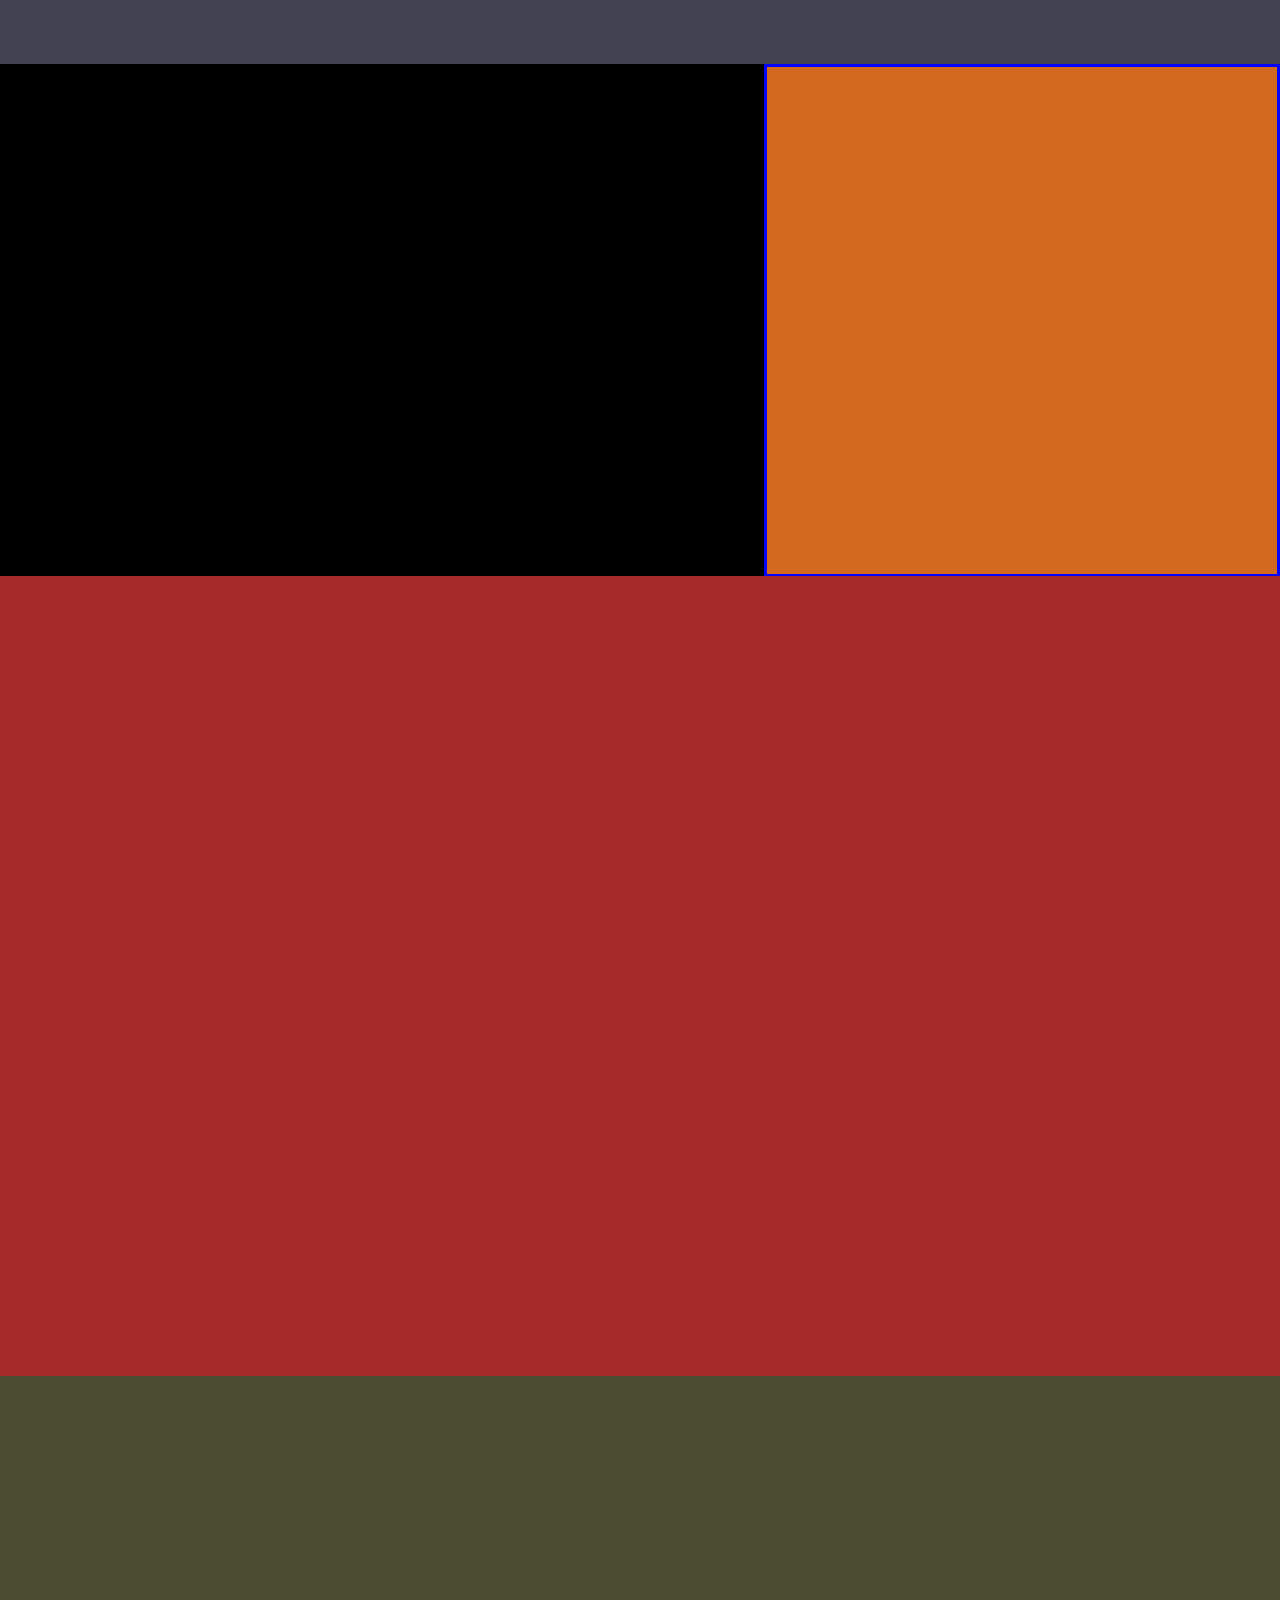
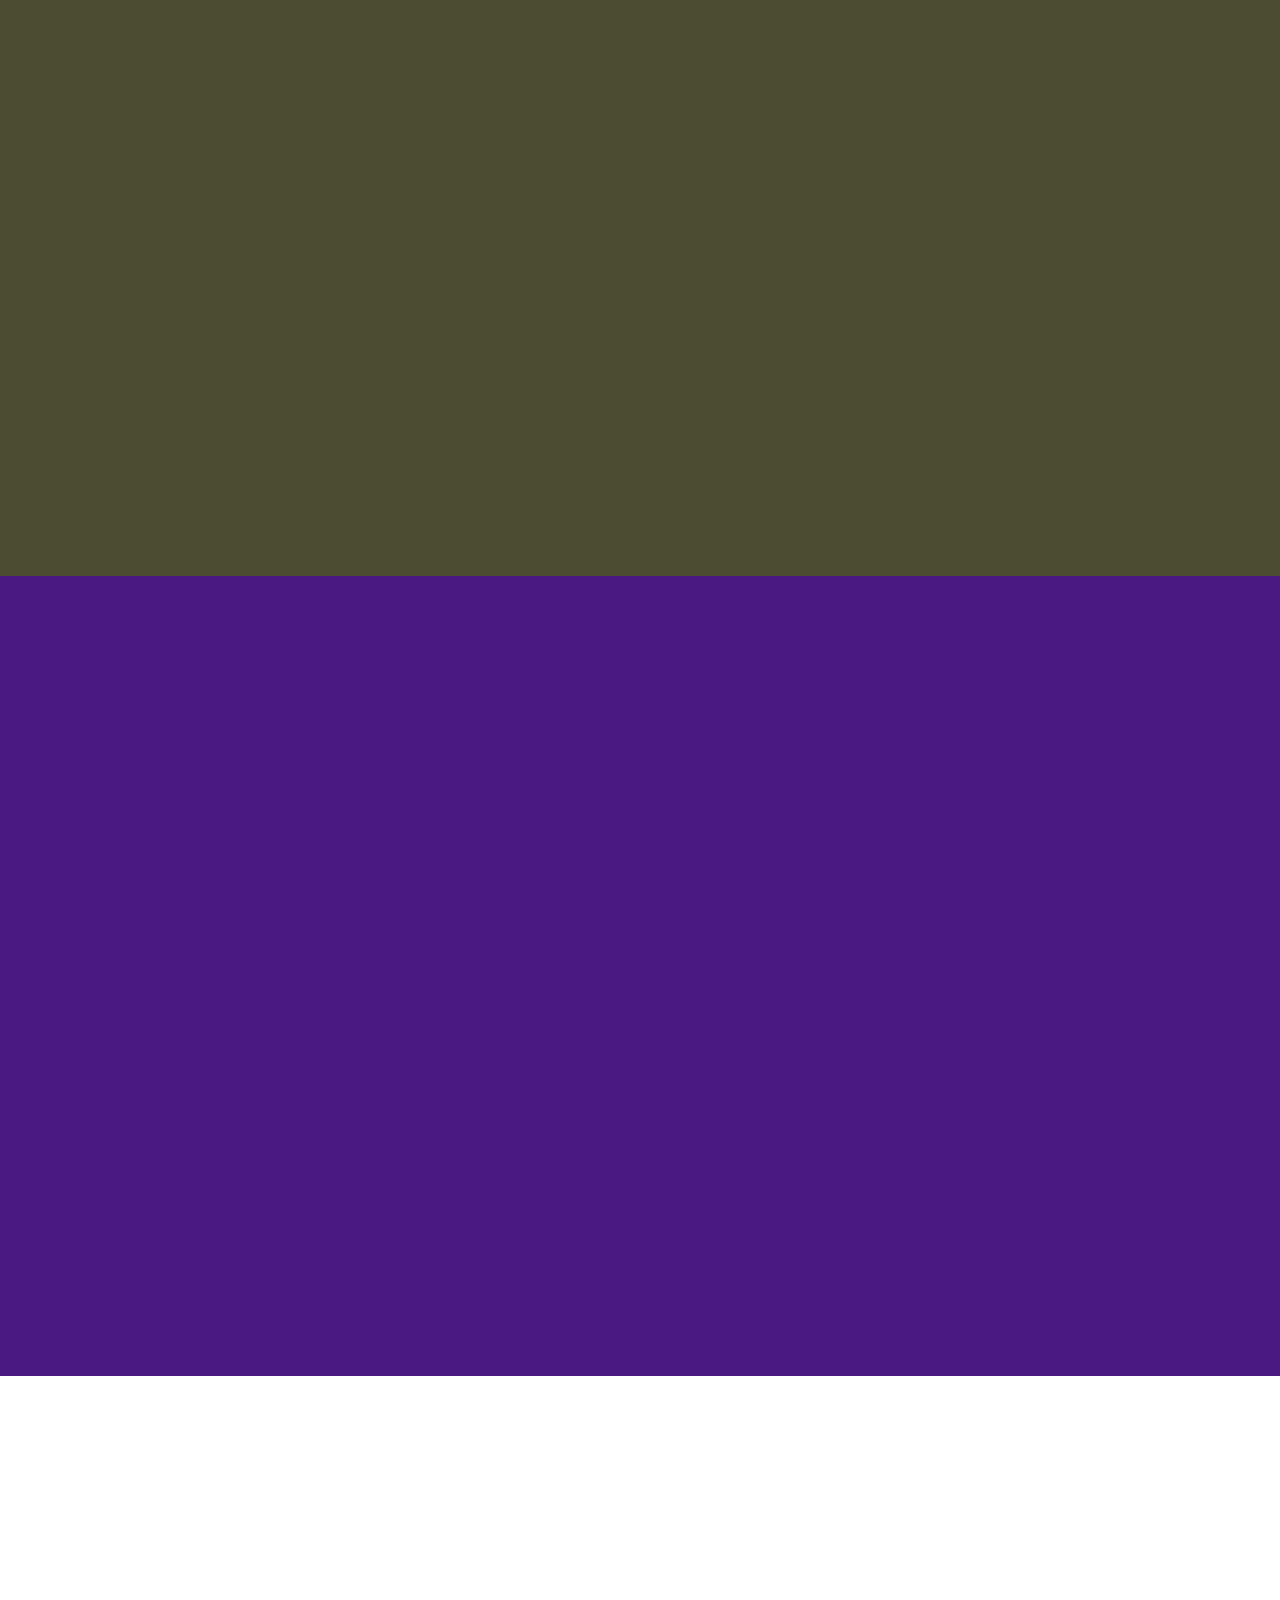
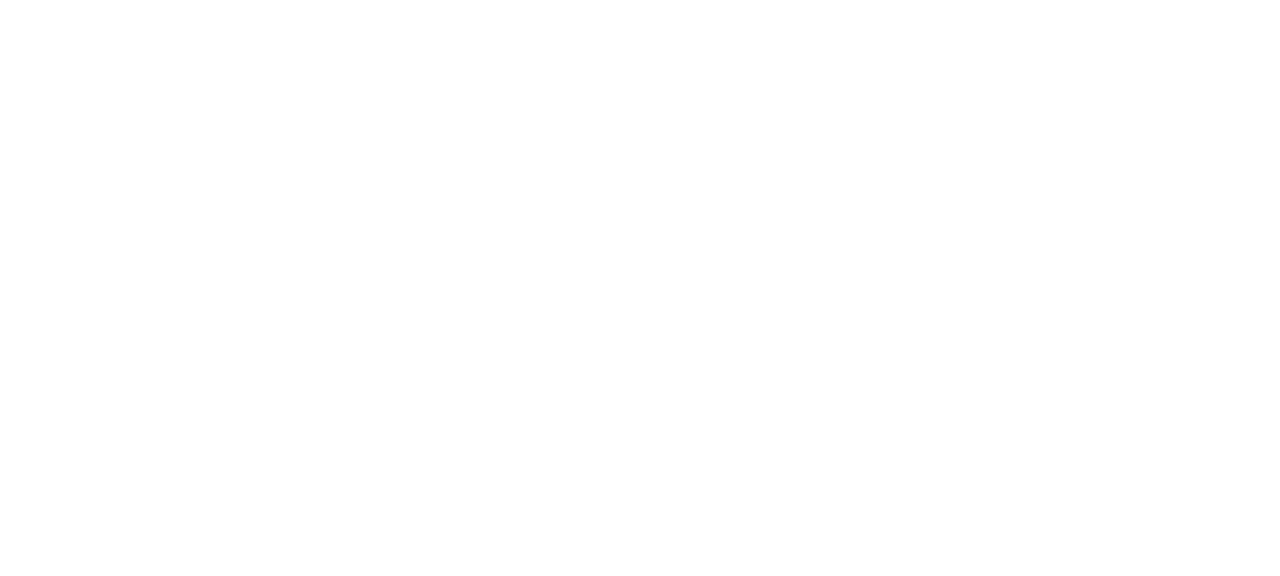
<file: sfilx clone/main/index.html>
<!DOCTYPE html>
<html lang="en">
<head>
    <meta charset="UTF-8">
    <meta name="viewport" content="width=device-width, initial-scale=1.0">
    <title>Document</title>
    <link rel="stylesheet" href="index.css">
</head>
<body>
    <!-- header section -->
    <div class="header"></div>

    <!-- featured section -->
    <div class="featured">
        <div class="slider-container"></div>
        <div class="featured-container"></div>
        
    </div>

    <!-- trending movies -->
    <div class="trending-container"></div>

    <!-- latest movies -->
     <div class="latest-movies-container"></div>

     <!-- latest TV Shows -->
      <div class="latest-tv-shows"></div>

      <!-- coming soon -->
       <div class="coming-soon"></div>
</body>
</html>
</file>
<file: sfilx clone/main/index.css>
@import url("variables.css");
*{
    margin: 0;
    padding: 0;
}
body{
    background-color: rgb(43, 39, 39);
}
/* header section */
.header{
    position: relative;
    width: 100%;
    height: 4rem;
    background-color:rgb(66, 66, 83);
}
/* featured movies and slider */
.featured{
    position: relative;
    width: 100%;
    height: 32rem;
    background-color: chocolate;
    display: flex;
    flex-direction: row;

}
/* slider contaier */
.slider-container{
    position: relative;
    background-color: black;
    width: 60%;
    height: 100%;

}
/* featured container */
.featured-container{
    position: relative;
    top: 0;
    width: 40%;
    height: 99%;
    /* background-color: blue; */
    border: solid 3px blue;

}
/* trending movies */
.trending-container{
    position: relative;
    width: 100%;
    height: 50rem;
    background-color: brown;
}
/* latest cotainer */
.latest-movies-container{
    position: relative;
    width: 100%;
    height: 50rem;
    background-color: rgb(76, 77, 48);
}
/*  latest tv shows */
.latest-tv-shows{
    position: relative;
    width: 100%;
    height: 50rem;
    background-color: rgb(74, 25, 129);
}
/* coming soon  */
.coming-soon{
    position: relative;
    width: 100%;
    height: 50rem;
    background-color: rgb(255, 255, 255);
}
</file>
